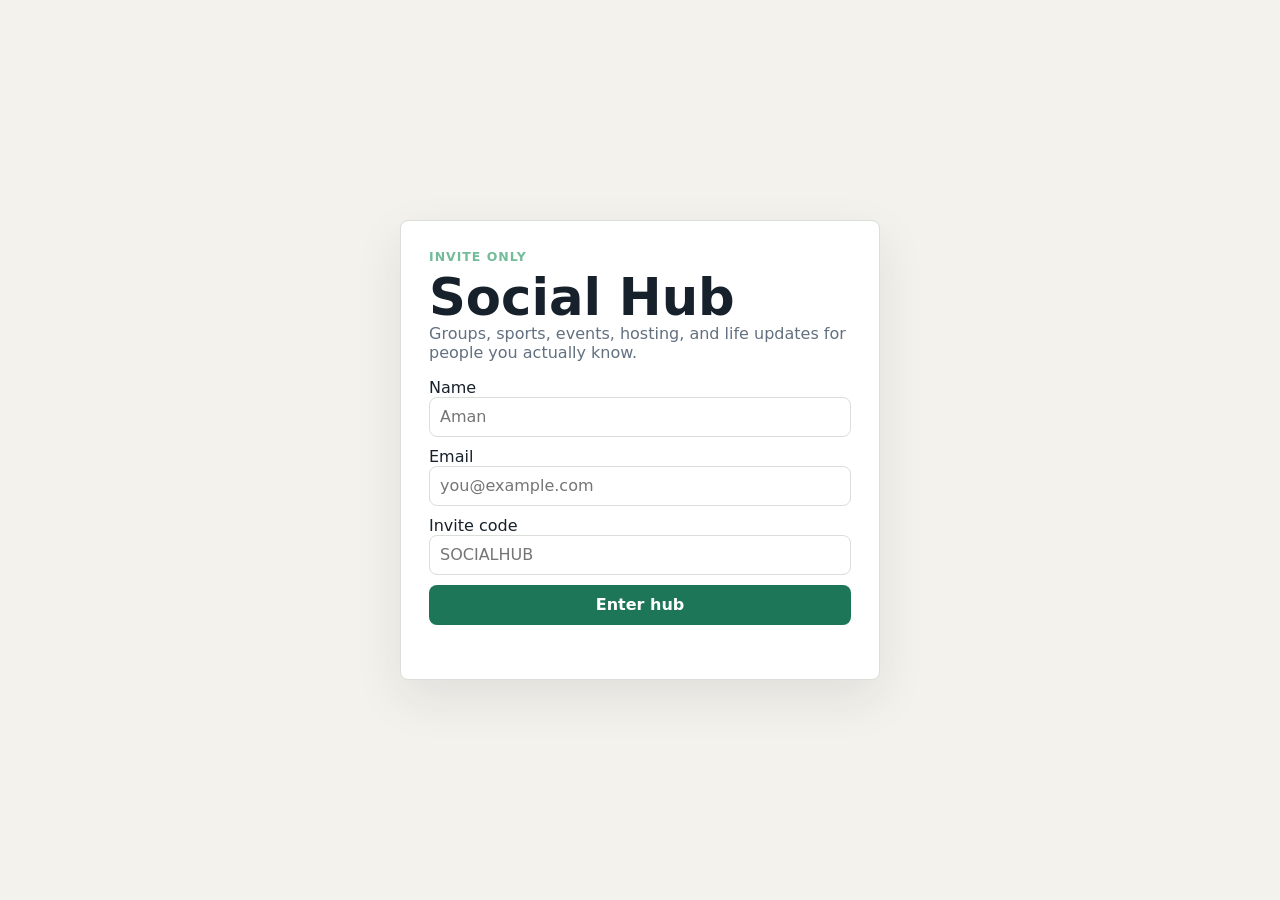
<file: static/login.html>
<!doctype html>
<html lang="en">
  <head>
    <meta charset="utf-8" />
    <meta name="viewport" content="width=device-width, initial-scale=1" />
    <title>Login - Social Hub</title>
    <link rel="stylesheet" href="/static/styles.css" />
  </head>
  <body class="login-body">
    <main class="login-shell">
      <section class="login-panel">
        <p class="eyebrow">Invite only</p>
        <h1>Social Hub</h1>
        <p class="lede">Groups, sports, events, hosting, and life updates for people you actually know.</p>
        <form id="loginForm" class="form-stack">
          <label>
            Name
            <input name="name" autocomplete="name" placeholder="Aman" />
          </label>
          <label>
            Email
            <input name="email" type="email" autocomplete="email" placeholder="you@example.com" required />
          </label>
          <label>
            Invite code
            <input name="invite_code" autocomplete="one-time-code" placeholder="SOCIALHUB" required />
          </label>
          <button type="submit">Enter hub</button>
          <p id="loginStatus" class="status-text"></p>
        </form>
      </section>
    </main>
    <script src="/static/login.js"></script>
  </body>
</html>
</file>
<file: static/styles.css>
:root {
  --bg: #f4f2ec;
  --ink: #17212b;
  --muted: #62707f;
  --surface: #fff;
  --line: #d9ded8;
  --green: #1d7657;
  --blue: #315f9d;
  --red: #b84c45;
  --gold: #b8842f;
  --shadow: 0 18px 50px rgba(23, 33, 43, 0.09);
}

* {
  box-sizing: border-box;
}

body {
  margin: 0;
  background: var(--bg);
  color: var(--ink);
  font-family: Inter, ui-sans-serif, system-ui, -apple-system, BlinkMacSystemFont, "Segoe UI", sans-serif;
}

h1,
h2,
h3,
p {
  margin-top: 0;
}

h1 {
  margin-bottom: 0;
  font-size: clamp(2rem, 4vw, 4rem);
  line-height: 1;
  letter-spacing: 0;
}

h2 {
  margin-bottom: 6px;
  font-size: 1.35rem;
}

h3 {
  margin-bottom: 8px;
}

a {
  color: inherit;
}

button,
.fifa-card,
nav a {
  border: 0;
  border-radius: 8px;
  background: var(--green);
  color: #fff;
  cursor: pointer;
  display: inline-flex;
  align-items: center;
  justify-content: center;
  min-height: 40px;
  padding: 0 14px;
  font: inherit;
  font-weight: 800;
  text-decoration: none;
}

button.secondary {
  background: var(--blue);
}

input,
select {
  min-height: 40px;
  width: 100%;
  border: 1px solid var(--line);
  border-radius: 8px;
  background: #fff;
  color: var(--ink);
  font: inherit;
  padding: 8px 10px;
}

.topbar {
  display: flex;
  justify-content: space-between;
  gap: 20px;
  padding: 28px clamp(18px, 4vw, 56px);
  background: #10251e;
  color: #f7fbf4;
}

nav {
  display: flex;
  flex-wrap: wrap;
  gap: 10px;
  align-items: flex-start;
}

nav a,
nav button {
  background: #f7fbf4;
  color: #10251e;
}

.eyebrow {
  margin-bottom: 8px;
  color: #72bc9a;
  font-size: 0.78rem;
  font-weight: 900;
  letter-spacing: 0.08em;
  text-transform: uppercase;
}

.app-shell {
  width: min(1380px, 100%);
  margin: 0 auto;
  padding: 28px clamp(14px, 4vw, 44px) 56px;
}

.hero-band {
  display: grid;
  grid-template-columns: minmax(0, 1fr) minmax(260px, 390px);
  gap: 18px;
  align-items: stretch;
  margin-bottom: 32px;
}

.hero-band > div,
.fifa-card,
.card,
.tool-panel,
.activity-list article,
.compact-card,
.login-panel {
  border: 1px solid var(--line);
  border-radius: 8px;
  background: var(--surface);
  box-shadow: var(--shadow);
}

.hero-band > div {
  padding: clamp(22px, 4vw, 40px);
}

.hero-band h2 {
  font-size: clamp(2rem, 5vw, 4.8rem);
  line-height: 1;
  letter-spacing: 0;
}

.hero-band p {
  max-width: 760px;
  color: var(--muted);
  font-size: 1.08rem;
}

.fifa-card {
  align-items: flex-start;
  flex-direction: column;
  gap: 10px;
  background: #163c54;
  padding: 22px;
  text-align: left;
}

.fifa-card span,
.card span,
.activity-list span,
.compact-card span {
  color: var(--gold);
  font-size: 0.78rem;
  font-weight: 900;
  text-transform: uppercase;
}

.fifa-card strong {
  font-size: 1.5rem;
}

.fifa-card small {
  color: #d9edf4;
}

.section-heading {
  display: flex;
  justify-content: space-between;
  gap: 16px;
  margin: 24px 0 12px;
}

.section-heading p {
  margin-bottom: 0;
  color: var(--muted);
}

.grid {
  display: grid;
  gap: 14px;
}

.cards,
.modules {
  grid-template-columns: repeat(3, minmax(0, 1fr));
}

.card {
  padding: 18px;
}

.group-card {
  cursor: pointer;
}

.card p,
.compact-card p {
  color: var(--muted);
}

.active {
  color: var(--green);
}

.preview {
  color: var(--blue);
}

.activity-list {
  display: grid;
  gap: 10px;
}

.activity-list article {
  padding: 14px;
}

.activity-list p {
  margin-bottom: 0;
}

.hidden {
  display: none;
}

.mini-row {
  display: flex;
  flex-wrap: wrap;
  gap: 8px;
  margin-bottom: 18px;
}

.mini-row span,
.member-count,
.ladder-row {
  border: 1px solid var(--line);
  border-radius: 8px;
  background: #fff;
  padding: 8px 10px;
  font-weight: 800;
}

.tool-grid {
  display: grid;
  grid-template-columns: repeat(2, minmax(0, 1fr));
  gap: 14px;
  margin-top: 18px;
}

.tool-panel {
  padding: 18px;
}

.form-grid,
.form-stack {
  display: grid;
  gap: 10px;
}

.form-grid {
  grid-template-columns: repeat(2, minmax(0, 1fr));
}

.form-grid button {
  width: 100%;
}

.checkbox-label {
  display: flex;
  gap: 8px;
  align-items: center;
  color: var(--muted);
}

.checkbox-label input {
  min-height: auto;
  width: auto;
}

.score-box,
.stack {
  display: grid;
  gap: 10px;
  margin-top: 12px;
}

.score-box {
  border: 1px solid var(--line);
  border-radius: 8px;
  padding: 12px;
}

.button-row {
  display: flex;
  flex-wrap: wrap;
  gap: 8px;
  margin-top: 10px;
}

.ladder-row {
  display: flex;
  justify-content: space-between;
  margin-bottom: 8px;
}

.ladder-row span {
  color: var(--muted);
}

.compact-card {
  padding: 12px;
}

.login-body {
  min-height: 100vh;
  display: grid;
  place-items: center;
}

.login-shell {
  width: min(480px, calc(100% - 28px));
}

.login-panel {
  padding: 28px;
}

.lede,
.status-text {
  color: var(--muted);
}

@media (max-width: 980px) {
  .topbar,
  .hero-band,
  .section-heading {
    align-items: flex-start;
    flex-direction: column;
  }

  .hero-band,
  .cards,
  .modules,
  .tool-grid {
    grid-template-columns: 1fr;
  }
}

@media (max-width: 620px) {
  .form-grid {
    grid-template-columns: 1fr;
  }
}
</file>
